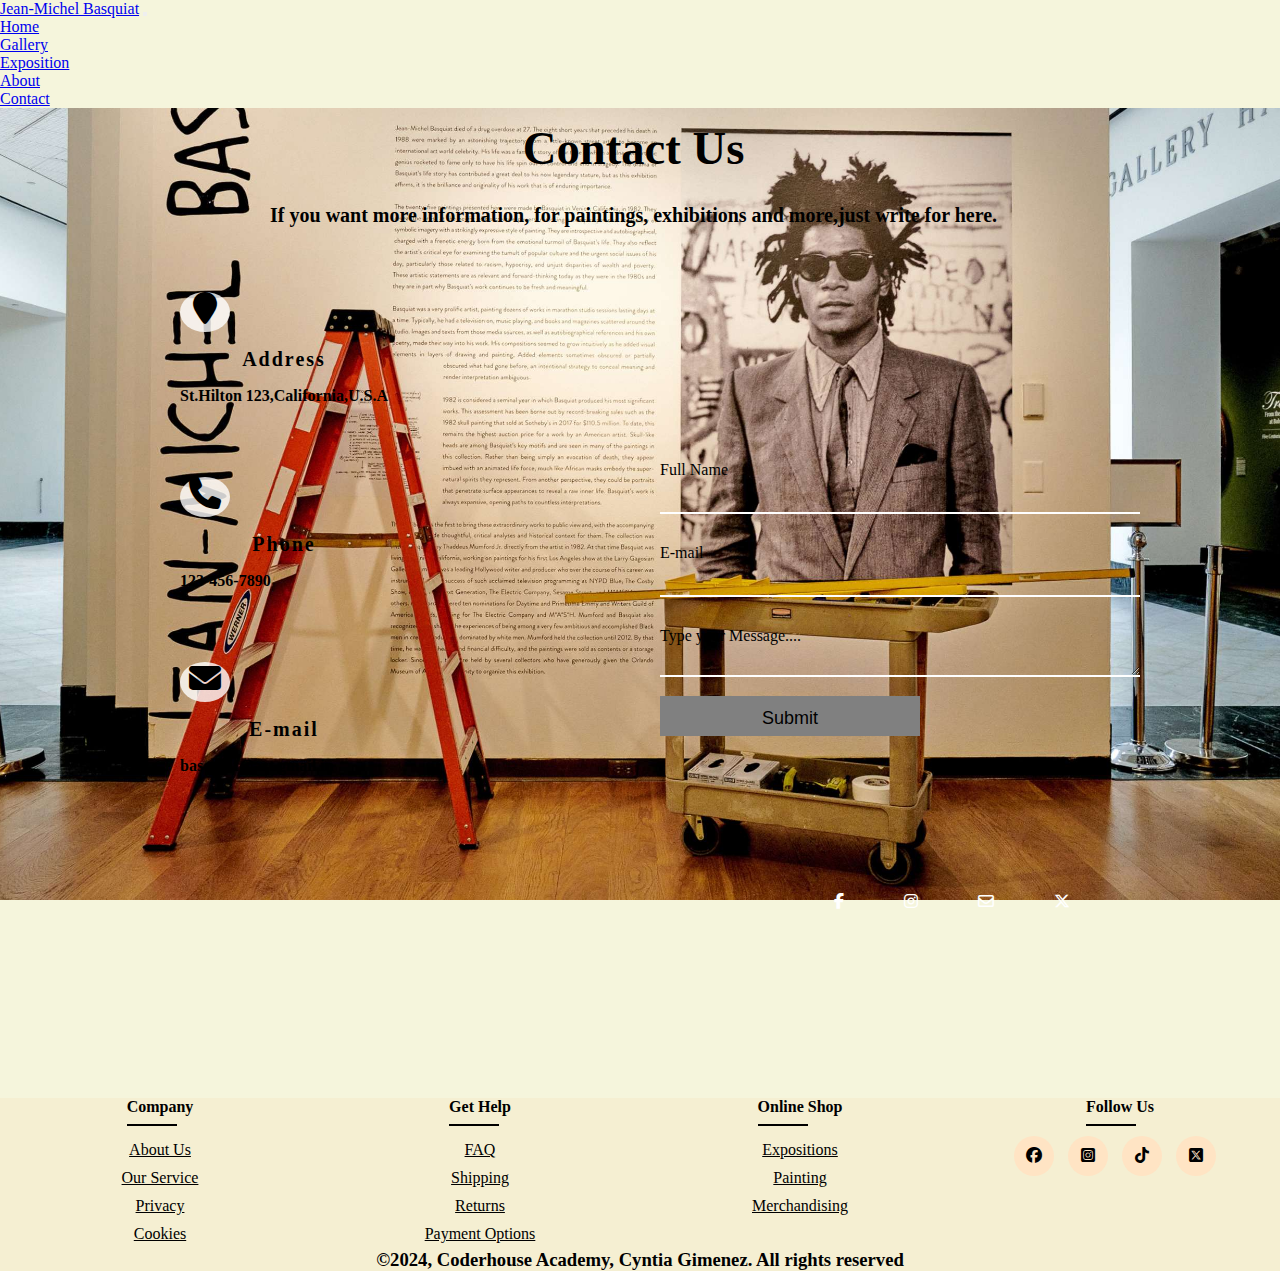
<file: pages/contact.html>
<!DOCTYPE html>
<html lang="es">
    <head>
        <meta charset="UTF-8">
        <meta name="viewport" content="width=device-width, initial-scale=1.0">
        <title>Basquiat Contact</title>
        <link rel="icon" type="image/x-icon" href="../Img/logo.jpg">
        <link rel="stylesheet" type="text/css" href="https://cdnjs.cloudflare.com/ajax/libs/font-awesome/6.5.1/css/all.min.css">
        <link href="https://cdn.jsdelivr.net/npm/bootstrap@5.3.2/dist/css/bootstrap.min.css" rel="stylesheet" integrity="sha384-T3c6CoIi6uLrA9TneNEoa7RxnatzjcDSCmG1MXxSR1GAsXEV/Dwwykc2MPK8M2HN" crossorigin="anonymous">
        <link rel="stylesheet" href="../CSS/styles.css">
    </head>

    <body class="body-contact">
        <nav class="navbar navbar-expand-lg navbar-light ">
            <div class="container-fluid">
                <a class="navbar-brand" href="../index.html">Jean-Michel Basquiat</a>
                <button class="navbar-toggler" type="button" data-bs-toggle="collapse" data-bs-target="#navbarNav" aria-controls="navbarNav" aria-expanded="true" aria-label="Toggle navigation">
                <span class="navbar-toggler-icon"></span>
                </button>
                <div class="collapse navbar-collapse" id="navbarNav">
                    <ul class="navbar-nav">
                        <li class="nav-item nav-link active">
                            <a class="nav-link active" aria-current="page" href="../index.html">Home</a>
                        </li>
                        <li class="nav-item">
                            <a class="nav-link active" aria-current="page" href="gallery.html">Gallery</a>
                        </li>
                        <li class="nav-item">
                            <a class="nav-link active" aria-current="page" href="exposition.html">Exposition</a>
                        </li>
                        <li class="nav-item">
                            <a class="nav-link active" aria-current="page" href="about.html">About</a>
                        </li>
                        <li class="nav-item">
                            <a class="nav-link active" aria-current="page" href="contact.html">Contact</a>
                        </li>
                    </ul>
                </div>
            </div>
        </nav>
        
        <div class="container-contact">
            <header class="header-contact">
                <h1>Contact Us</h1>
                <p>If you want more information, for paintings, exhibitions and more,just write for here.</p>
            </header>
            <div class="content">
                <div class="content-form">
                    <section>
                        <i class="fa fa-map-marker fa-2x" aria-hidden="true"></i>
                        <h2>Address</h2>
                        <p>
                            St.Hilton 123,California,U.S.A<br>
                        </p>
                    </section>

                    <section>
                        <i class="fa fa-phone fa-2x" aria-hidden="true"></i>
                        <h2>Phone</h2>
                        <p>123-456-7890</p>
                    </section>

                    <section>
                        <i class="fa fa-envelope fa-2x" aria-hidden="true"></i>
                        <h2>E-mail</h2>
                        <p>basquiat@art.gmail.in</p>
                    </section>
                </div>
            </div>
      
            <form>
                <div class="form">
                    <div class="right">
                        <div class="contact-form">
                            <input type="text" required>
                            <span>Full Name</span>
                        </div>
            
                        <div class="contact-form">
                            <input type="E-mail" required>
                            <span>E-mail </span>
                        </div>
                        <div class="contact-form">
                            <textarea name="text">
                                
                            </textarea>
                            <span> Type your Message....</span>
                        </div>
            
                        <div class="contact-form">
                            <input type="submit" name="send">
                        </div>
                    </div>
                </div>
            </form>
            <div class="media">
                <li><a href="#"><i class="fa-brands fa-facebook-f" style="color: #ffffff;"></i></i></li></a>
                <li><a href="#"><i class="fa-brands fa-instagram" style="color: #ffffff;"></i></li></a>
                <li><a href="#"><i class="fa-regular fa-envelope"style="color: #ffffff;"></i></li></a>
                <li><i class="fa-brands fa-x-twitter"style="color: #ffffff;"></i></li>
            </div>
        </div>
        
        <div class="empty"></div>
        <footer class="footer-contact">
            <div class="container-footer">
                <div class="row">
                    <div class="footer-col">
                        <h4>Company</h4>
                        <ul>
                            <li><a href="#">About us</a></li>
                            <li><a href="#">Our Service</a></li>
                            <li><a href="#">Privacy</a></li>
                            <li><a href="#">Cookies</a></li>
                        </ul>
                    </div>
                    <div class="footer-col">
                        <h4>Get Help</h4>
                        <ul>
                            <li><a href="#">FAQ</a></li>
                            <li><a href="#">Shipping</a></li>
                            <li><a href="#">Returns</a></li>
                            <li><a href="#">Payment Options</a></li>
                        </ul>
                    </div>
                    <div class="footer-col">
                        <h4>Online Shop</h4>
                        <ul>
                            <li><a href="#">Expositions</a></li>
                            <li><a href="#">Painting</a></li>
                            <li><a href="#">Merchandising</a></li>
                        </ul>
                    </div>
                    <div class="footer-col">
                        <h4>Follow Us</h4>
                        <div class="social-links">
                            <a href="#"class="social-icon"><i class="fa-brands fa-facebook"></i></a>
                            <a href="#"class="social-icon"><i class="fa-brands fa-square-instagram"></i></a>
                            <a href="#"class="social-icon"><i class="fa-brands fa-tiktok"></i></a>
                            <a href="#"class="social-icon"><i class="fa-brands fa-square-x-twitter"></i></a>
                        </div>
                    </div>
                </div>
            </div>
            <span class="copyright">&copy;2024, Coderhouse Academy, Cyntia Gimenez. All rights reserved</span>
        </footer>
    <script src="https://cdn.jsdelivr.net/npm/bootstrap@5.3.2/dist/js/bootstrap.bundle.min.js" integrity="sha384-C6RzsynM9kWDrMNeT87bh95OGNyZPhcTNXj1NW7RuBCsyN/o0jlpcV8Qyq46cDfL" crossorigin="anonymous"></script>
</html>
</file>
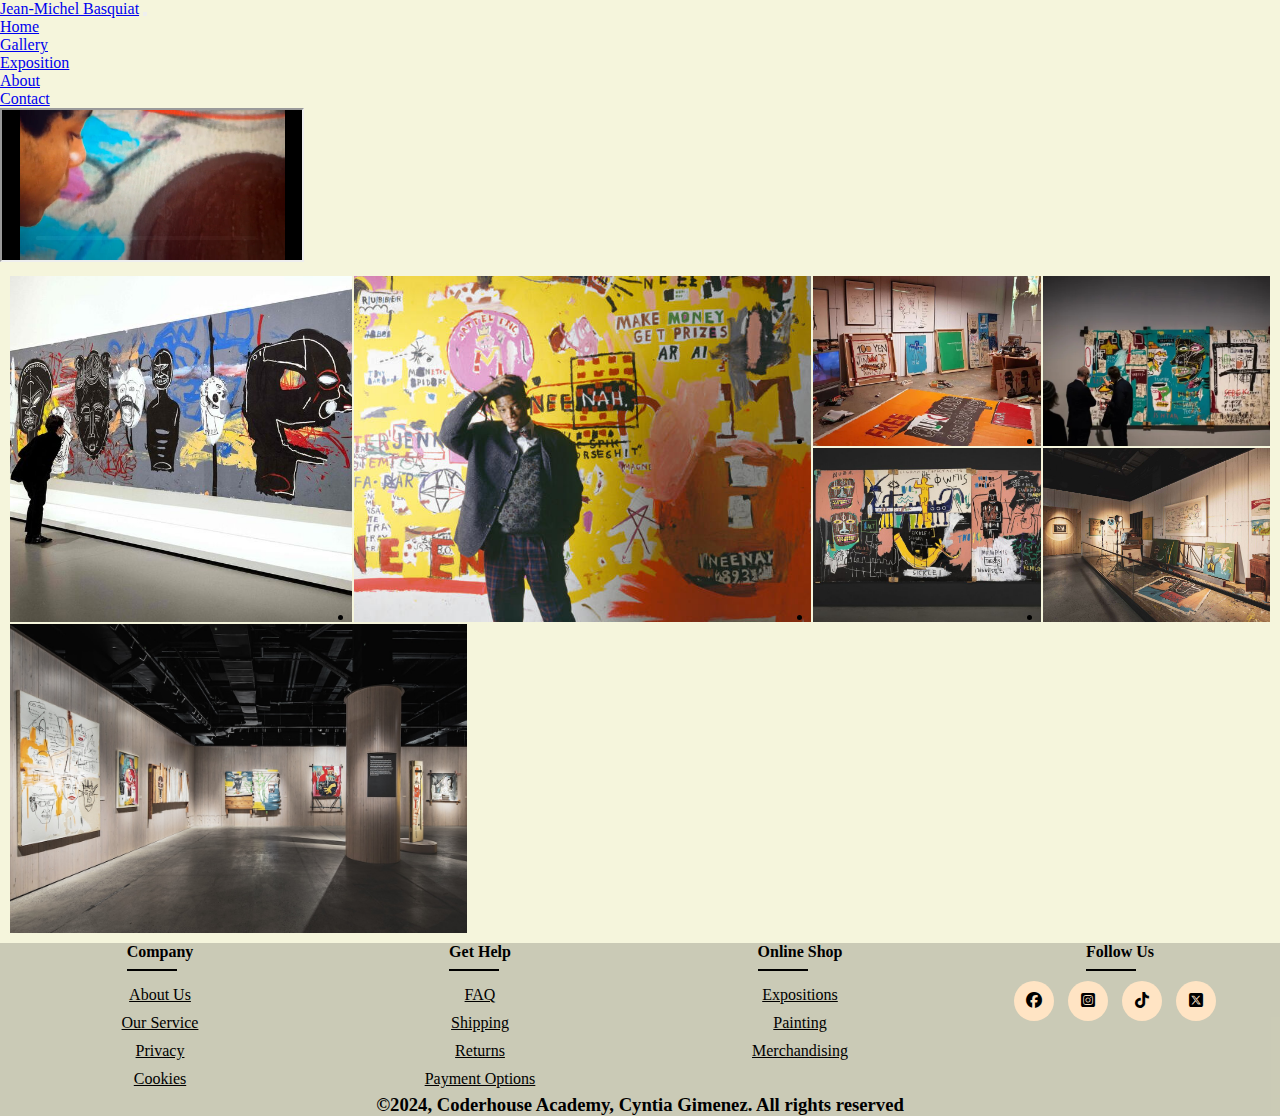
<file: pages/exposition.html>
<!DOCTYPE html>
<html lang="es">
  <head>
    <meta charset="UTF-8">
    <meta name="viewport" content="width=device-width, initial-scale=1.0">
    <title>Basquiat Exposition</title>
    <link rel="icon" type="image/x-icon" href="../Img/logo.jpg">
    <link rel="stylesheet" type="text/css" href="https://cdnjs.cloudflare.com/ajax/libs/font-awesome/6.5.1/css/all.min.css">
    <link href="https://cdn.jsdelivr.net/npm/bootstrap@5.3.2/dist/css/bootstrap.min.css" rel="stylesheet" integrity="sha384-T3c6CoIi6uLrA9TneNEoa7RxnatzjcDSCmG1MXxSR1GAsXEV/Dwwykc2MPK8M2HN" crossorigin="anonymous">
    <link rel="stylesheet" href="../CSS/styles.css">
</head>
<body class="gallery">
  <nav class="navbar navbar-expand-lg navbar-light ">
    <div class="container-fluid">
        <a class="navbar-brand" href="#">Jean-Michel Basquiat</a>
        <button class="navbar-toggler" type="button" data-bs-toggle="collapse" data-bs-target="#navbarNav" aria-controls="navbarNav" aria-expanded="true" aria-label="Toggle navigation">
            <span class="navbar-toggler-icon"></span>
        </button>
      <div class="collapse navbar-collapse" id="navbarNav">
          <ul class="navbar-nav">
              <li class="nav-item">
                  <a class="nav-link active" aria-current="page" href="../index.html">Home</a>
                </li>
                <li class="nav-item">
                    <a class="nav-link active" aria-current="page" href="gallery.html">Gallery</a>
                </li>
                <li class="nav-item">
                    <a class="nav-link active" aria-current="page" href="exposition.html">Exposition</a>
                </li>
                <li class="nav-item">
                    <a class="nav-link active" aria-current="page" href="about.html">About</a>
                </li>
                <li class="nav-item">
                    <a class="nav-link active" aria-current="page" href="contact.html">Contact</a>
                </li>
            </ul>
        </div>
    </div>
</nav>

    <div class="ratio ratio-16x9">
        <iframe src="../video/video basquiat.mp4" type="video/mp4" title="video" loop autoplay></iframe>
    </div>

    <div class="grid-wrap">
     <ul>
        <li><img src="../Img/expo1.jpg" alt="pintura"></li>
        <li><img src="../Img/expo2.jpg" alt="pintura"></li>
        <li><img src="../Img/expo3.jpg" alt="pintura"></li>
        <li><img src="../Img/expo4.jpg" alt="pintura"></li>
        <li><img src="../Img/expo5.jpg" alt="pintura"></li>
        <li><img src="../Img/expo6.jpg" alt="pintura"></li>
        <li><img src="../Img/expo7.jpg" alt="pintura"></li>
      </ul>
    </div>

    <footer class="footer">
        <div class="container-footer">
            <div class="row">
                <div class="footer-col">
                    <h4>Company</h4>
                    <ul>
                        <li><a href="#">About us</a></li>
                        <li><a href="#">Our Service</a></li>
                        <li><a href="#">Privacy</a></li>
                        <li><a href="#">Cookies</a></li>
                    </ul>
                </div>
                <div class="footer-col">
                    <h4>Get Help</h4>
                    <ul>
                        <li><a href="#">FAQ</a></li>
                        <li><a href="#">Shipping</a></li>
                        <li><a href="#">Returns</a></li>
                        <li><a href="#">Payment Options</a></li>
                    </ul>
                </div>
                <div class="footer-col">
                    <h4>Online Shop</h4>
                    <ul>
                        <li><a href="#">Expositions</a></li>
                        <li><a href="#">Painting</a></li>
                        <li><a href="#">Merchandising</a></li>
                    </ul>
                </div>
                <div class="footer-col">
                    <h4>Follow Us</h4>
                    <div class="social-links">
                        <a href="#"class="social-icon"><i class="fa-brands fa-facebook"></i></a>
                        <a href="#"class="social-icon"><i class="fa-brands fa-square-instagram"></i></a>
                        <a href="#"class="social-icon"><i class="fa-brands fa-tiktok"></i></a>
                        <a href="#"class="social-icon"><i class="fa-brands fa-square-x-twitter"></i></a>
                    </div>
                </div>
            </div>
        </div>
        <span class="copyright">&copy;2024, Coderhouse Academy, Cyntia Gimenez. All rights reserved</span>
    </footer>
    <script src="https://cdn.jsdelivr.net/npm/bootstrap@5.3.2/dist/js/bootstrap.bundle.min.js" integrity="sha384-C6RzsynM9kWDrMNeT87bh95OGNyZPhcTNXj1NW7RuBCsyN/o0jlpcV8Qyq46cDfL" crossorigin="anonymous"></script>
</body>
</html>
</file>
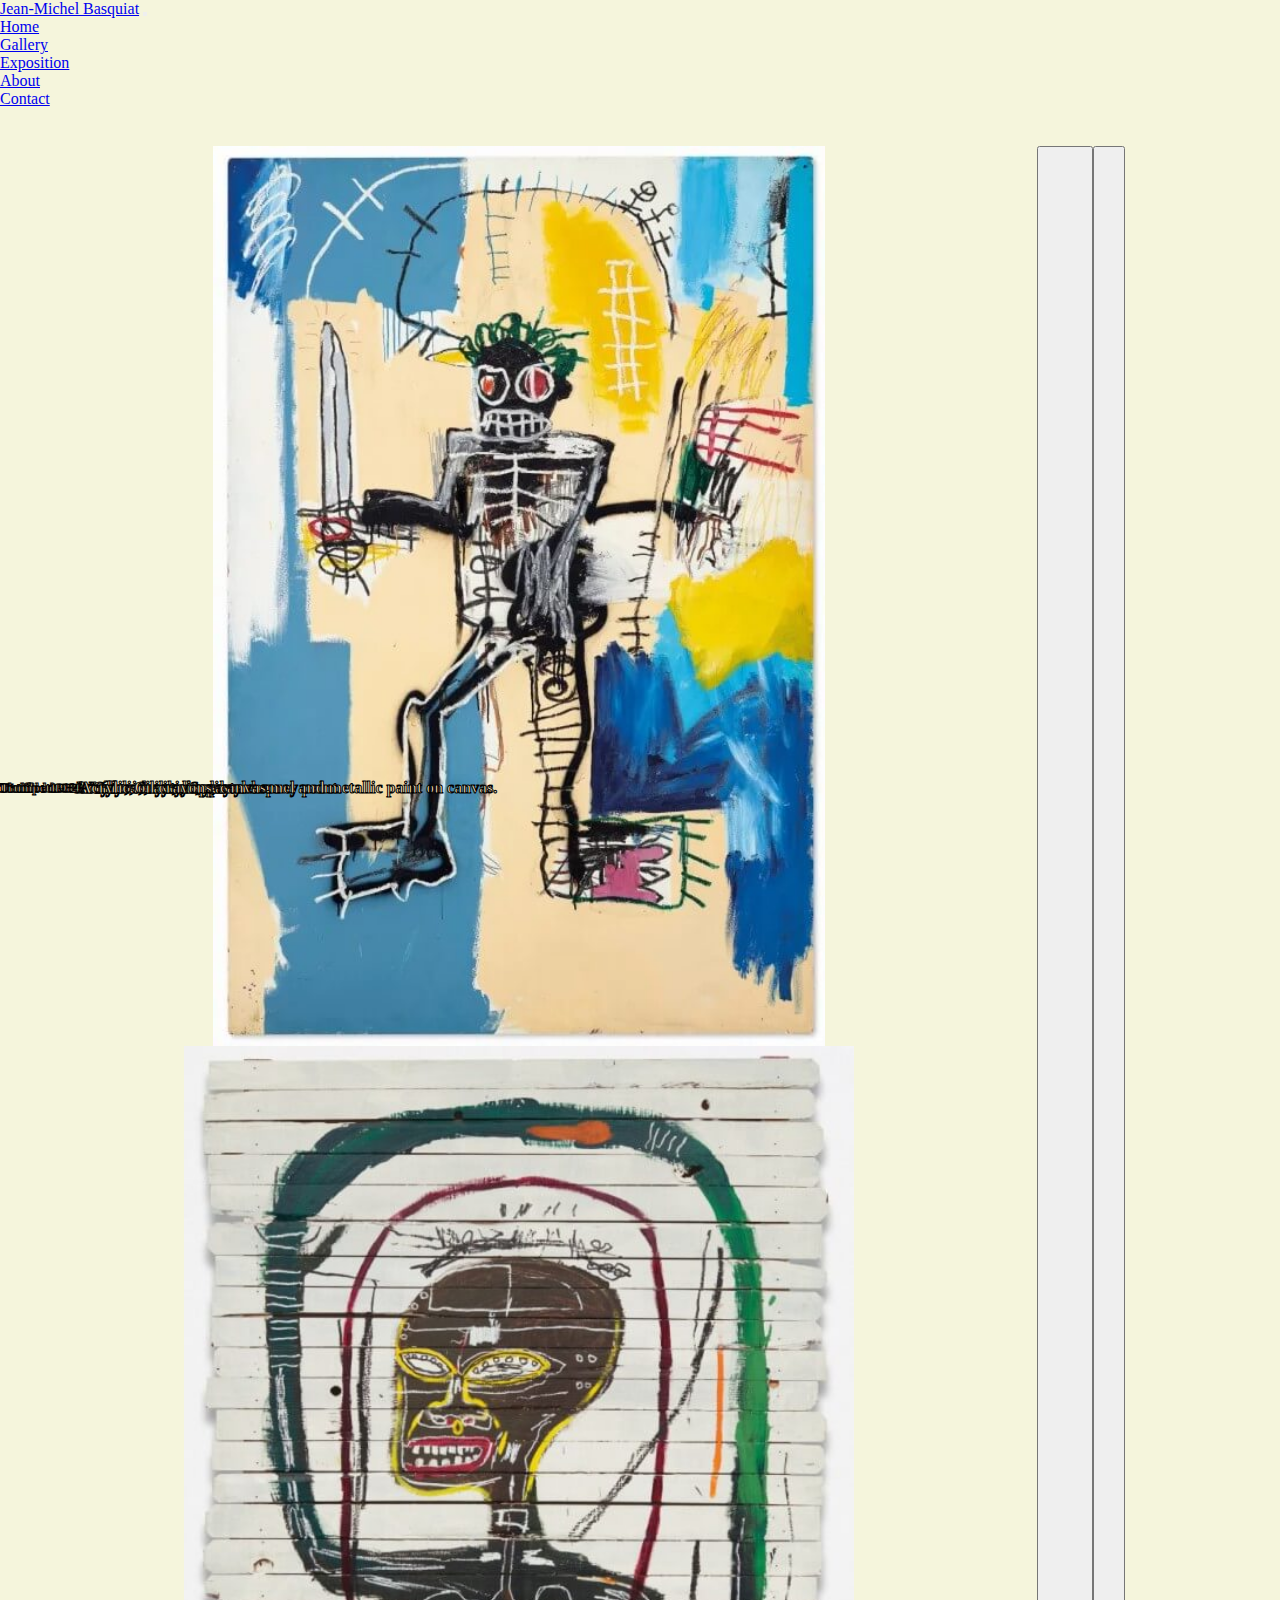
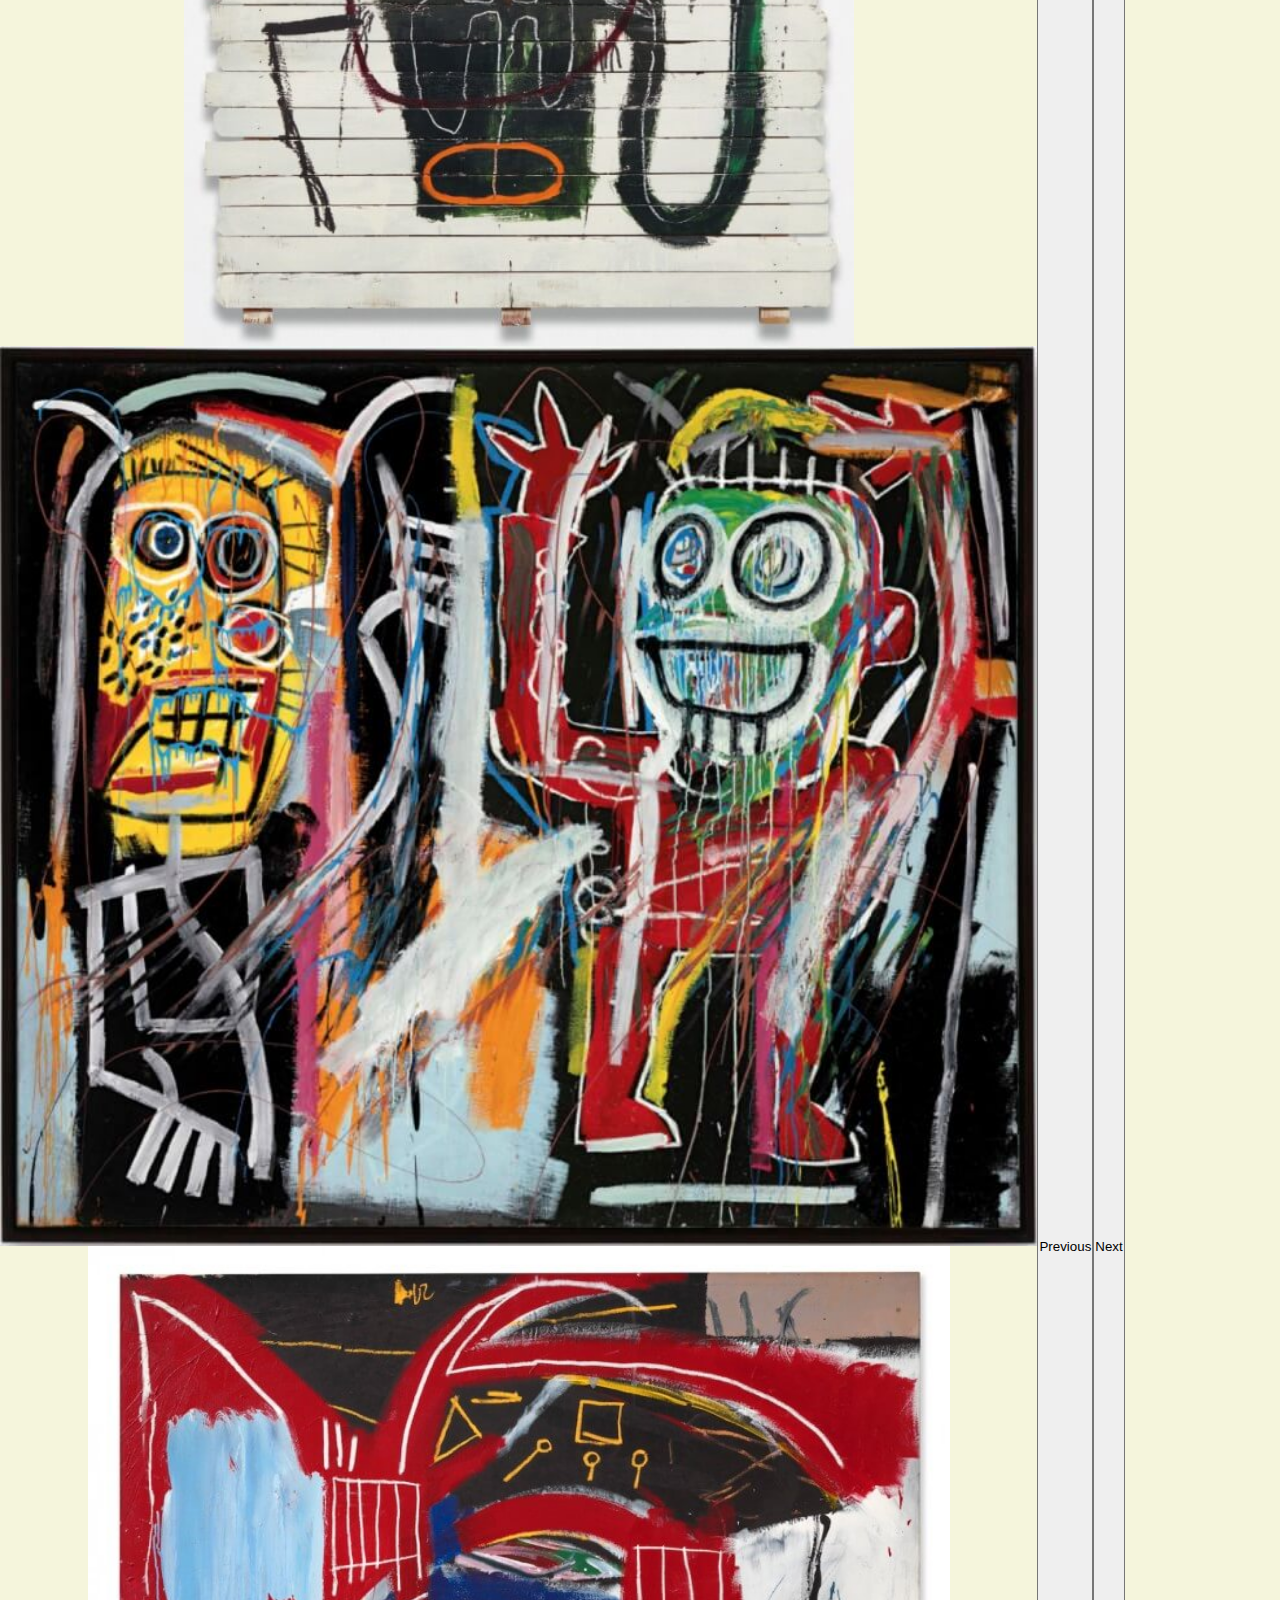
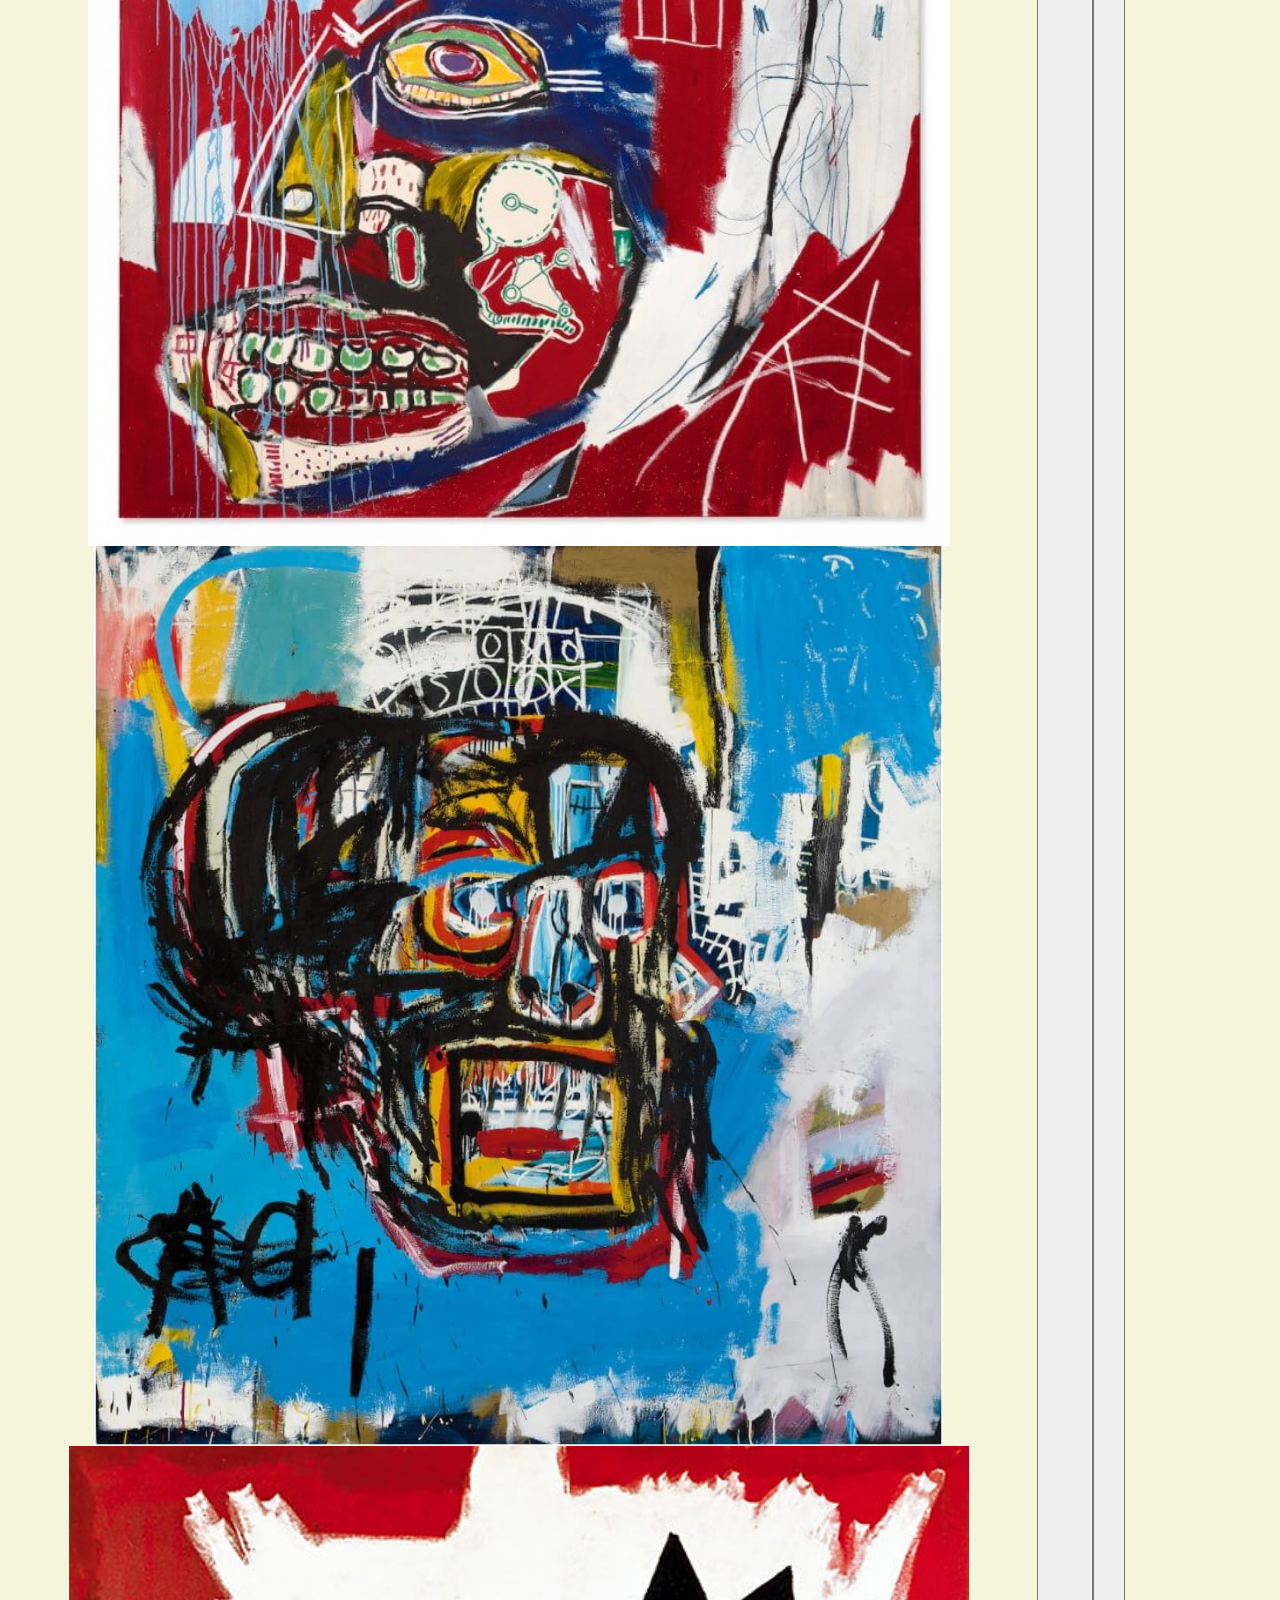
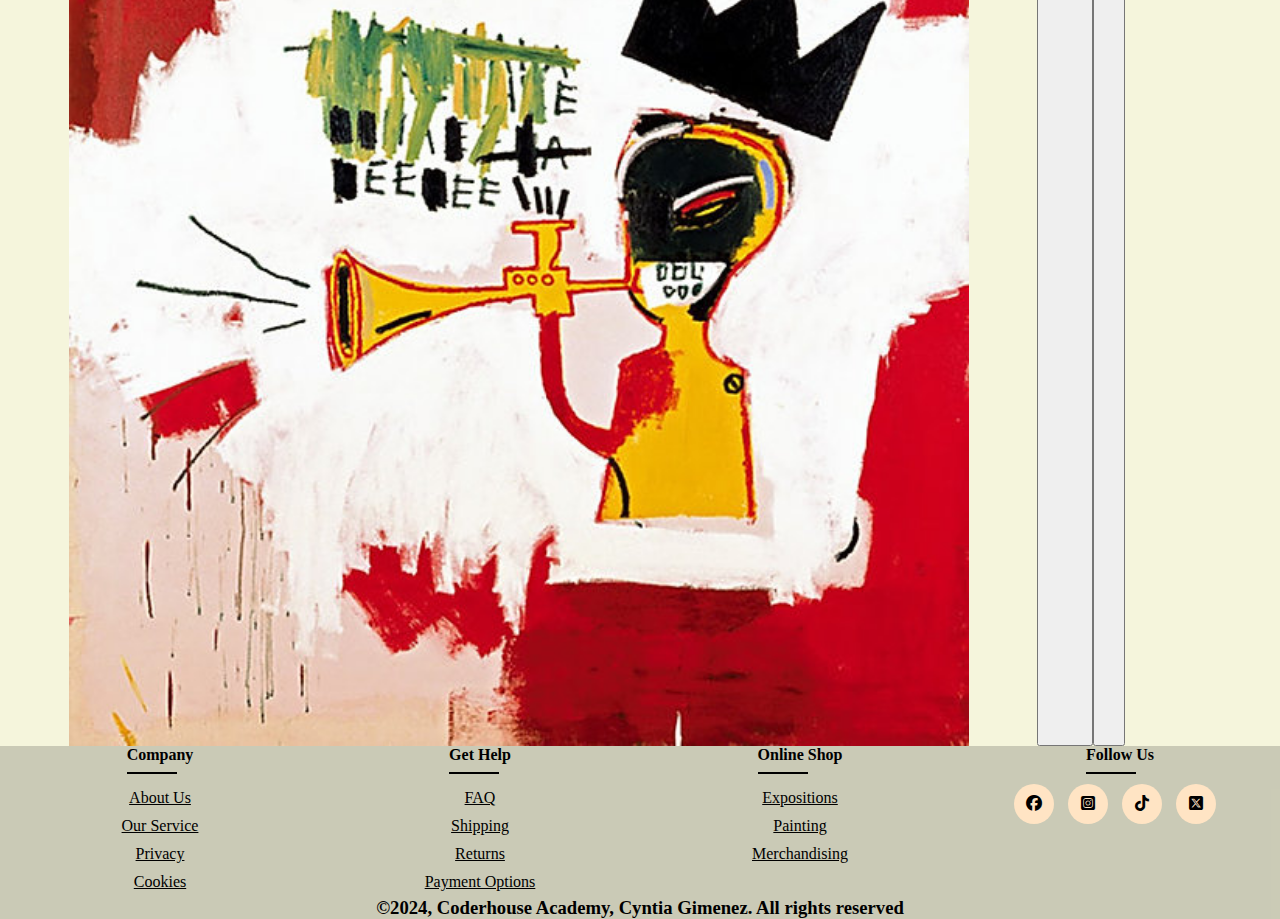
<file: pages/gallery.html>
<!DOCTYPE html>
<html lang="es">
  <head>
    <meta charset="UTF-8">
    <meta name="viewport" content="width=device-width, initial-scale=1.0">
    <title>Basquiat Gallery</title>
    <link rel="icon" type="image/x-icon" href="../Img/logo.jpg">
    <link rel="stylesheet" type="text/css" href="https://cdnjs.cloudflare.com/ajax/libs/font-awesome/6.5.1/css/all.min.css">
    <link href="https://cdn.jsdelivr.net/npm/bootstrap@5.3.2/dist/css/bootstrap.min.css" rel="stylesheet" integrity="sha384-T3c6CoIi6uLrA9TneNEoa7RxnatzjcDSCmG1MXxSR1GAsXEV/Dwwykc2MPK8M2HN" crossorigin="anonymous">
    <link rel="stylesheet" href="../CSS/styles.css">
</head>
<body class="gallery">
  <nav class="navbar navbar-expand-lg navbar-light ">
    <div class="container-fluid">
        <a class="navbar-brand" href="#">Jean-Michel Basquiat</a>
        <button class="navbar-toggler" type="button" data-bs-toggle="collapse" data-bs-target="#navbarNav" aria-controls="navbarNav" aria-expanded="true" aria-label="Toggle navigation">
            <span class="navbar-toggler-icon"></span>
        </button>
      <div class="collapse navbar-collapse" id="navbarNav">
          <ul class="navbar-nav">
              <li class="nav-item">
                  <a class="nav-link active" aria-current="page" href="../index.html">Home</a>
                </li>
                <li class="nav-item">
                    <a class="nav-link active" aria-current="page" href="gallery.html">Gallery</a>
                </li>
                <li class="nav-item">
                    <a class="nav-link active" aria-current="page" href="exposition.html">Exposition</a>
                </li>
                <li class="nav-item">
                    <a class="nav-link active" aria-current="page" href="about.html">About</a>
                </li>
                <li class="nav-item">
                    <a class="nav-link active" aria-current="page" href="contact.html">Contact</a>
                </li>
            </ul>
        </div>
    </div>
</nav>

    <div id="carouselExampleDark" class="carousel carousel-slide">
      
        <div class="carousel-inner">
          <div class="carousel-item active" data-bs-interval="10000">
            <img class="d-img" src="../Img/pintura1warrior1982.jpg" class="d-block w-100" alt="pintura Warrior 1982">
            <div class="carousel-caption d-block d-sm-inline">
              <h5>Warrior 1982</h5>
              <p>Wood with oil, acrylic and spray paint.</p>
            </div>
          </div>

          <div class="carousel-item" data-bs-interval="2000">
            <img class="d-img" src="../Img/pintura2flexible1984.jpg" class="d-block w-100" alt="pintura Flexible 1984">
            <div class="carousel-caption d-block d-sm-inline">
              <h5>Flexible 1984</h5>
              <p>Acrylic, crayon, wood.</p>
            </div>
          </div>

          <div class="carousel-item">
            <img class="d-img" src="../Img/pintura3dustheads1982.jpg" class="d-block w-100" alt="pintura Dustheads 1982">
            <div class="carousel-caption d-block d-sm-inline">
              <h5>Dustheads 1982</h5>
              <p>Acrylic, oilstick, spray enamel and metallic paint on canvas.</p>
            </div>
          </div>

          <div class="carousel-item">
            <img class="d-img" src="../Img/pintura4Inthiscase1983.jpg" class="d-block w-100" alt="pintura In this case 1983">
            <div class="carousel-caption d-block d-sm-inline">
              <h5>In this case 1983</h5>
              <p>Canvas, acrylic, pastel.</p>
            </div>
          </div>

          <div class="carousel-item">
            <img class="d-img" src="../Img/pintura5untitled1982.jpg" class="d-block w-100" alt="pintura Untitled 1982">
            <div class="carousel-caption d-block d-sm-inline">
              <h5>Untitled 1982</h5>
              <p> Acrílico Crayon Spray.</p>
            </div>
          </div>

          <div class="carousel-item">
            <img class="d-img" src="../Img/pinturatrumpet.jpg" class="d-block w-100" alt="pintura trumpet">
            <div class="carousel-caption d-block d-sm-inline">
              <h5>Trumpet 1984</h5>
              <p>Acrylic, oil crayons, canvas.</p>
            </div>
          </div>
        </div>
        <button class="carousel-control-prev" type="button" data-bs-target="#carouselExampleDark" data-bs-slide="prev">
          <span class="carousel-control-prev-icon" aria-hidden="true"></span>
          <span class="visually-hidden">Previous</span>
        </button>
        <button class="carousel-control-next" type="button" data-bs-target="#carouselExampleDark" data-bs-slide="next">
          <span class="carousel-control-next-icon" aria-hidden="true"></span>
          <span class="visually-hidden">Next</span>
        </button>
      </div>
      <footer class="footer">
        <div class="container-footer">
            <div class="row">
                <div class="footer-col">
                    <h4>Company</h4>
                    <ul>
                        <li><a href="#">About us</a></li>
                        <li><a href="#">Our Service</a></li>
                        <li><a href="#">Privacy</a></li>
                        <li><a href="#">Cookies</a></li>
                    </ul>
                </div>
                <div class="footer-col">
                    <h4>Get Help</h4>
                    <ul>
                        <li><a href="#">FAQ</a></li>
                        <li><a href="#">Shipping</a></li>
                        <li><a href="#">Returns</a></li>
                        <li><a href="#">Payment Options</a></li>
                    </ul>
                </div>
                <div class="footer-col">
                    <h4>Online Shop</h4>
                    <ul>
                        <li><a href="#">Expositions</a></li>
                        <li><a href="#">Painting</a></li>
                        <li><a href="#">Merchandising</a></li>
                    </ul>
                </div>
                <div class="footer-col">
                    <h4>Follow Us</h4>
                    <div class="social-links">
                        <a href="#"class="social-icon"><i class="fa-brands fa-facebook"></i></a>
                        <a href="#"class="social-icon"><i class="fa-brands fa-square-instagram"></i></a>
                        <a href="#"class="social-icon"><i class="fa-brands fa-tiktok"></i></a>
                        <a href="#"class="social-icon"><i class="fa-brands fa-square-x-twitter"></i></a>
                    </div>
                </div>
            </div>
        </div>
        <span class="copyright">&copy;2024, Coderhouse Academy, Cyntia Gimenez. All rights reserved</span>
      </footer>
    <script src="https://cdn.jsdelivr.net/npm/bootstrap@5.3.2/dist/js/bootstrap.bundle.min.js" integrity="sha384-C6RzsynM9kWDrMNeT87bh95OGNyZPhcTNXj1NW7RuBCsyN/o0jlpcV8Qyq46cDfL" crossorigin="anonymous"></script>
</body>
</html>
</file>
<file: CSS/styles.css>
/*html index bootstrap grid desktop mobile*/
*{
    margin: 0;
    padding: 0;
    box-sizing: border-box;
}

@import url('https://fonts.googleapis.com/css2?family=Permanent+Marker&display=swap');

body{
    background: beige;
    overflow-x:hidden ;
}

h1{
    display: flex;
    flex-direction: column;
    text-align: center;
    font-weight: 600;
    padding: 3%;
    font-family: 'Cormorant Garamond', serif;
    font-size: 18t;
    color: black;
}

.h1-home{
    color: black;
}
.basquiat{
    display: flex; 
}
.basquiat-item{
    width: 100%;
    padding-bottom: 40px;
}

footer {
    display: flex;
    width: 100%;
    position: relative;
    bottom:0;
    left: 0;
    background: rgba(0, 0, 0, 0.171);
    justify-content: center;
    text-align: center;
    flex-direction: column;
    font-family: 'Cormorant Garamond', serif;
}

h2{
    display: flex;
    text-align: center;
    justify-content: center;
    font-size: 20px;
    font-weight: 700; 
   color: black;
   letter-spacing: 2px;
    margin: 1rem;
}

.menu-item{
    margin: center;
    margin-bottom: -25px;
    cursor: pointer;
    list-style-type: none;
}

.menu-item:hover{
    opacity: 1;
}

.copyright{
    display: flex;
    text-align: center;
    font-size: 14pt;
    justify-content: center;
   color: black;
    font-weight: 800;
    padding-top: 1px; 
}

.container-footer{
    max-width: 100%;
}
.row{
    display: flex;
    flex-wrap: wrap;
}
.container-footer ul{
    list-style: none;
    padding: 5px 0;
}
.footer{
    background: rgba(0, 0, 0, 0.171);
    margin: auto;
}
.footer-col{
    width: 25%;
    padding: 0 15px;
    font-weight: 600;
}

.footer-col h4{
    font-family: 'Cormorant Garamond', serif;
    color: black;
    text-transform: capitalize;
    margin-bottom: 20px;
    font-weight: 600;
    position: relative;
}

.footer-col h4::before{
    content: '';
    position: absolute;
    left: 20;
    bottom: -10px;
    background: black;
    height: 2px;
    box-sizing: border-box;
    width: 50px;
    font-family: 'Cormorant Garamond', serif;
}

.footer-col ul li:not(:last-child) {
    margin-bottom: 10px;
}

.footer-col ul li a {
    font-size: 16px;
    text-transform: capitalize;
    color: black;
    font-weight: 300;
    color: black;
    display: block;
    font-family: 'Cormorant Garamond', serif;
    transition: all 0.3s ease;
}

.footer-col ul li a:hover{
    color: bisque;
    padding-left: 8px;
}

.footer-col .social-links a{
    display: inline-block;
    height: 40px;
    width: 40px;
    background-color: bisque;
    margin: 0 10px 10px 0;
    text-align: center;
    line-height: 40px;
    border-radius: 50%;
    color: black;
    transition: all 0.5 ease;
}
.social-icon{
    width: 50px;
    height: 50px;
}

.footer-col .social-links a:hover{
    color:black;
    background-color: darkgrey;
}

@media(max-width:760px){
    .footer-col{
        width: 50%;
        margin-bottom: 20px;
    }
}
@media(max-width:570px){
    .footer-col{
        width: 100%;
        margin-bottom: 20px;
    }
}
/*html gallery bootstrap carousel*/
.dropdown{
    justify-content: center;
    text-align: center;
    text-decoration: none;
}

.carousel-item{
    height: 100vh;
    justify-content: center;
    text-align: center;
}

.d-img{
    display:flex ;
    display: inline-block;
    position: relative;
    justify-content: center;
    height: 100vh;
    padding-top: -10%;
}

.carousel-caption, .d-none .d-md-block{
    display: flex;
    height: 15%;
    bottom: 5%;
    position: absolute;
}

.carousel,.slide{
    display: flex;
    margin-top:3%;
}

.carousel-caption h5{
    display: flex;
    justify-content: center;
    align-items: center;
    font-weight: 800;
    -webkit-text-stroke: 1px black;
     color: wheat;
}

.carousel-caption p{
    display: flex;
    justify-content: center;
    align-items: center;
    font-weight: 600;
    -webkit-text-stroke: 1px black;
     color: wheat;
}
/*html expositio bootstrap grid desktop mobile*/
.video{
    display: flex;
    width: 50vh;
    margin: auto;
}

.grid-wrap{
    width: 100%;
    padding-top: 90px;
    position: relative;
    margin: 0;
    padding: 10px;
}

.grid-wrap ul{
    display: grid;
    grid-template-columns: repeat(auto-fit,minmax(100px,auto));
    grid-auto-flow: dense;
    grid-gap: 2px;
    justify-content: center;
    margin: 0 auto;
    padding: 0;
}

.grid-wrap ul li{
    position: relative;
}

.grid-wrap ul li:nth-child(1){
    grid-row: span 6;
    grid-column: span 3;
}
.grid-wrap ul li:nth-child(2){
    grid-row: span 6;
    grid-column: span 4;
}
.grid-wrap ul li:nth-child(3){
    grid-row: span 3;
    grid-column: span 2;
}
.grid-wrap ul li:nth-child(4){
    grid-row: span 3;
    grid-column: span 2;
}
.grid-wrap ul li:nth-child(5){
    grid-row: span 3;
    grid-column: span 2;
}
.grid-wrap ul li:nth-child(6){
    grid-row: span 3;
    grid-column: span 2;
}

.grid-wrap ul li:nth-child(7){
    grid-row: span 3;
    grid-column: span 4;
}
.grid-wrap ul img{
    width: 100%;
    height: 100%;
    object-fit: cover;
}
.grid-wrap ul li:hover{
    filter: opacity(0.8);
    transition: .2s;
    cursor: pointer;
}

.container-about {
   column-count:1;
   column-gap: 3em;
   column-width: 140px;
}

/*html about bootstrap flex desktop mobile*/
.about-img{
    display: flex;
    width: 100%;
}

.text-about{
    display: flex;
    text-align: justify;
}
/*html contact bootstrap y grid desktop mobile*/

.body-contact{
    margin: 0;
    padding: 0;
    max-width: 100%;
    overflow-x: hidden;
}

.container-contact{
    background-image: url(../Img/basquiat.jpg);
    background-size: cover;
    background-repeat: no-repeat;
    background-attachment: fixed;
    background-position: center;
    position: relative;
}

.header-contact{
    position: absolute;
    text-align: center;
    width: 75%;
    left: 12%;
    top: -1rem;
}
.header-contact h1{
    font-size: 35pt;
    color: black;
    font-weight: 800;
    font-family: 'Cormorant Garamond', serif;
}

.header-contact p{
    color:black;
    font-size: 15pt;
    font-weight: 600;
    font-family: 'Cormorant Garamond', serif;
}


.content{
    display: flex;
    min-height: 110vh;
    color: black;
}
.content section{
    margin-top: 8vh;
    margin-left: 20vh;
    color: black;
    font-family: 'Cormorant Garamond', serif;
    font-weight: 600;
}

.content section h2{
    color: black;
    font-family: 'Cormorant Garamond', serif;
    font-weight: 600;
}
.content-form{
    margin-top: 7rem;
    color: black;
    font-family: 'Cormorant Garamond', serif;
}
section i{
    border-radius: 50%;
    width: 50px;
    height: 40px;
    background-color: rgba(255,255,255,0.8);
    color: black;
    text-align: center;
}
.form{
    display: flex;
    position: absolute;
    top: 0;
    left: 0;
    margin-left: 50%;
    justify-content: center;
    align-items: center;
    min-height: 110vh;
    color: black;
}

.form .contact-form input{
    width: 30rem;
    background-color: transparent;
    border: 0px;
    border: transparent;
    margin: 20px;
    padding: 10px;
    font-size: 18px;
    border-bottom: 2px solid white;
    
}
.form .contact-form input ~ span{
    position: absolute;
    left: 20px;
    transition: 0.9s ease-in-out;
    margin-top: 10px;
    color: black;
    font-weight: 400;
    font-family: 'Cormorant Garamond', serif;
}
.form .contact-form input:focus ~span{
    transform: translateY(-20px);
    pointer-events: none;
}
.form .contact-form textarea{
    width: 30rem;
    border: 0px;
    background-color: transparent;
    margin: 20px;
    font-size: 17px;
    border-bottom: 2px solid white;
}
.form .contact-form textarea ~ span
{
    position: absolute;
    left: 20px;
    margin-top: 10px;
    transition: 0.9s ease-in-out;
}
.form .contact-form textarea:focus ~span{
    transform: translateY(-20px);
    pointer-events: none;
}
.form .contact-form input[type=submit]{
    background-color: grey;
    border: 2px solid grey;
    font-size: 18px;
    width: 50%;
    height: 40px;
    margin-top: -5px;
}
.form .contact-form input[type=submit]:hover{
    background-color: transparent;
    color: white;
}
.media{
    position: absolute;
    top: 85vh;
    right: 20vh;
    display: flex;
    list-style: none;
}

.media li{
    margin: 20px 30px;
}
@media  (max-width: 600px){

    .container-contact{
        height: 1000px;
    }
    
    .header-contact{
        position: absolute;
        left: 0;
        top:2%;
        width: 100%;
    }
    .empty{
        width: 100%;
        height: 2vh;

    }
    .form{
        position: absolute;
        top: 60vh;
        bottom: 50%;
        margin-left: 1%;
    }
    .content-form{
        display: grid;
        grid-template-columns: repeat(3, 1fr);
        grid-gap: 0;
        margin-top: 45vh;
        margin-left: 10vh;
    }
    .content section{
        margin-top: 0vh;
        margin-left: 0;
    }
    .media{
        display: none;
        position: absolute;
        top: 10vh;
        right: 30px;
    }
}

.container-footer-contact{
    max-width: 100%;
}
.container-footer-contact ul{
    list-style: none;
    padding: 5px 0;
}

.footer-contact{
    width: 100%;
    display: flex;
    background: rgba(245, 222, 179, 0.233);
    margin: auto;
}
</file>
